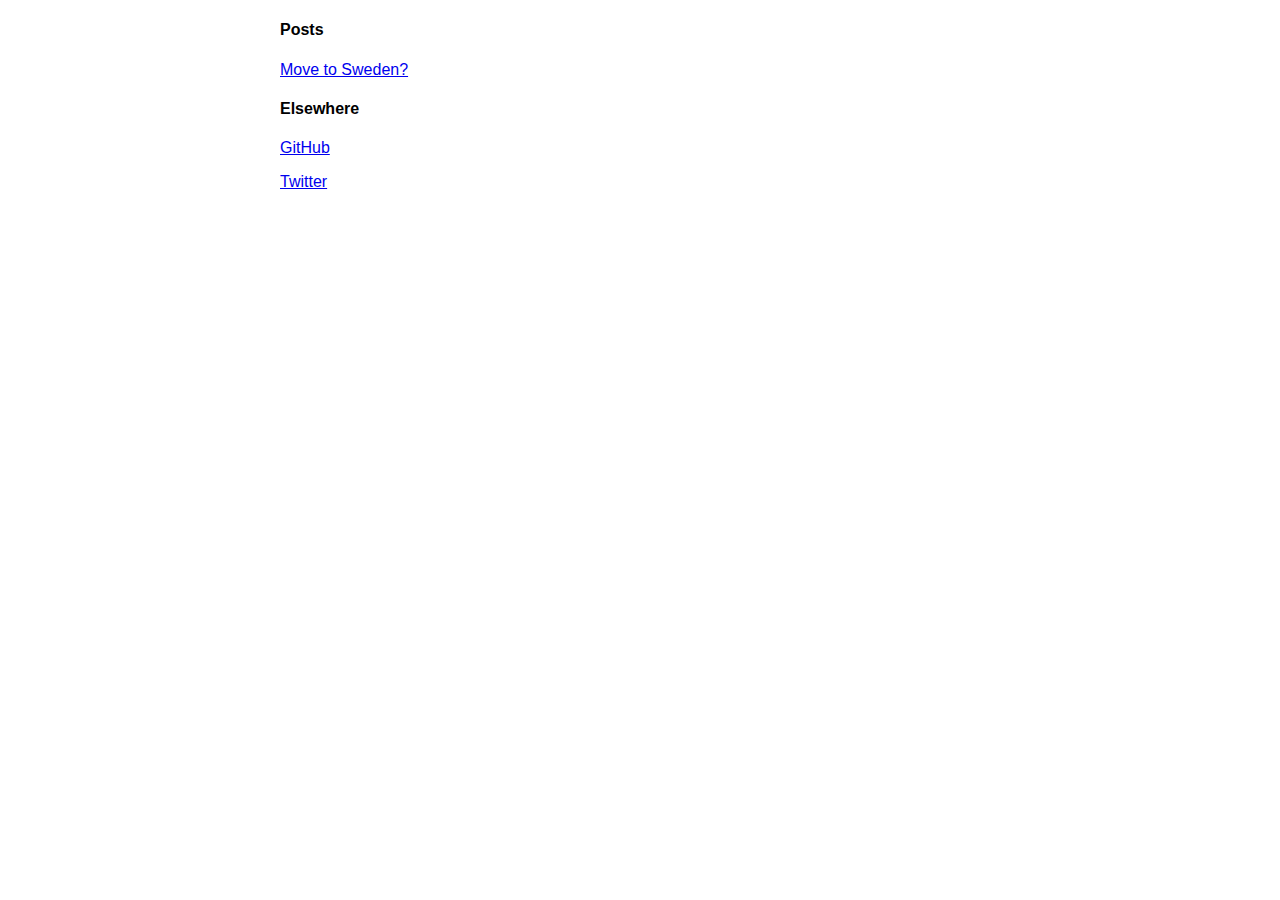
<file: index.html>
<!doctype html>
<html>
  <head>
    <meta charset="utf-8">
    <meta name="viewport" content="width=device-width">
    <meta name="theme-color" content="black" media="(prefers-color-scheme: dark)">
    <link href="/style.css" rel="stylesheet">
    <title>ansimita</title>
  </head>
  <body>
    <h4>Posts</h4>
    <p><a href="/posts/move-to-sweden.html">Move to Sweden?</a></p>
    <h4>Elsewhere</h4>
    <p><a target="_blank" href="https://github.com/ansimita">GitHub</a></p>
    <p><a target="_blank" href="https://twitter.com/ansimita">Twitter</a></p>
  </body>
</html>
</file>
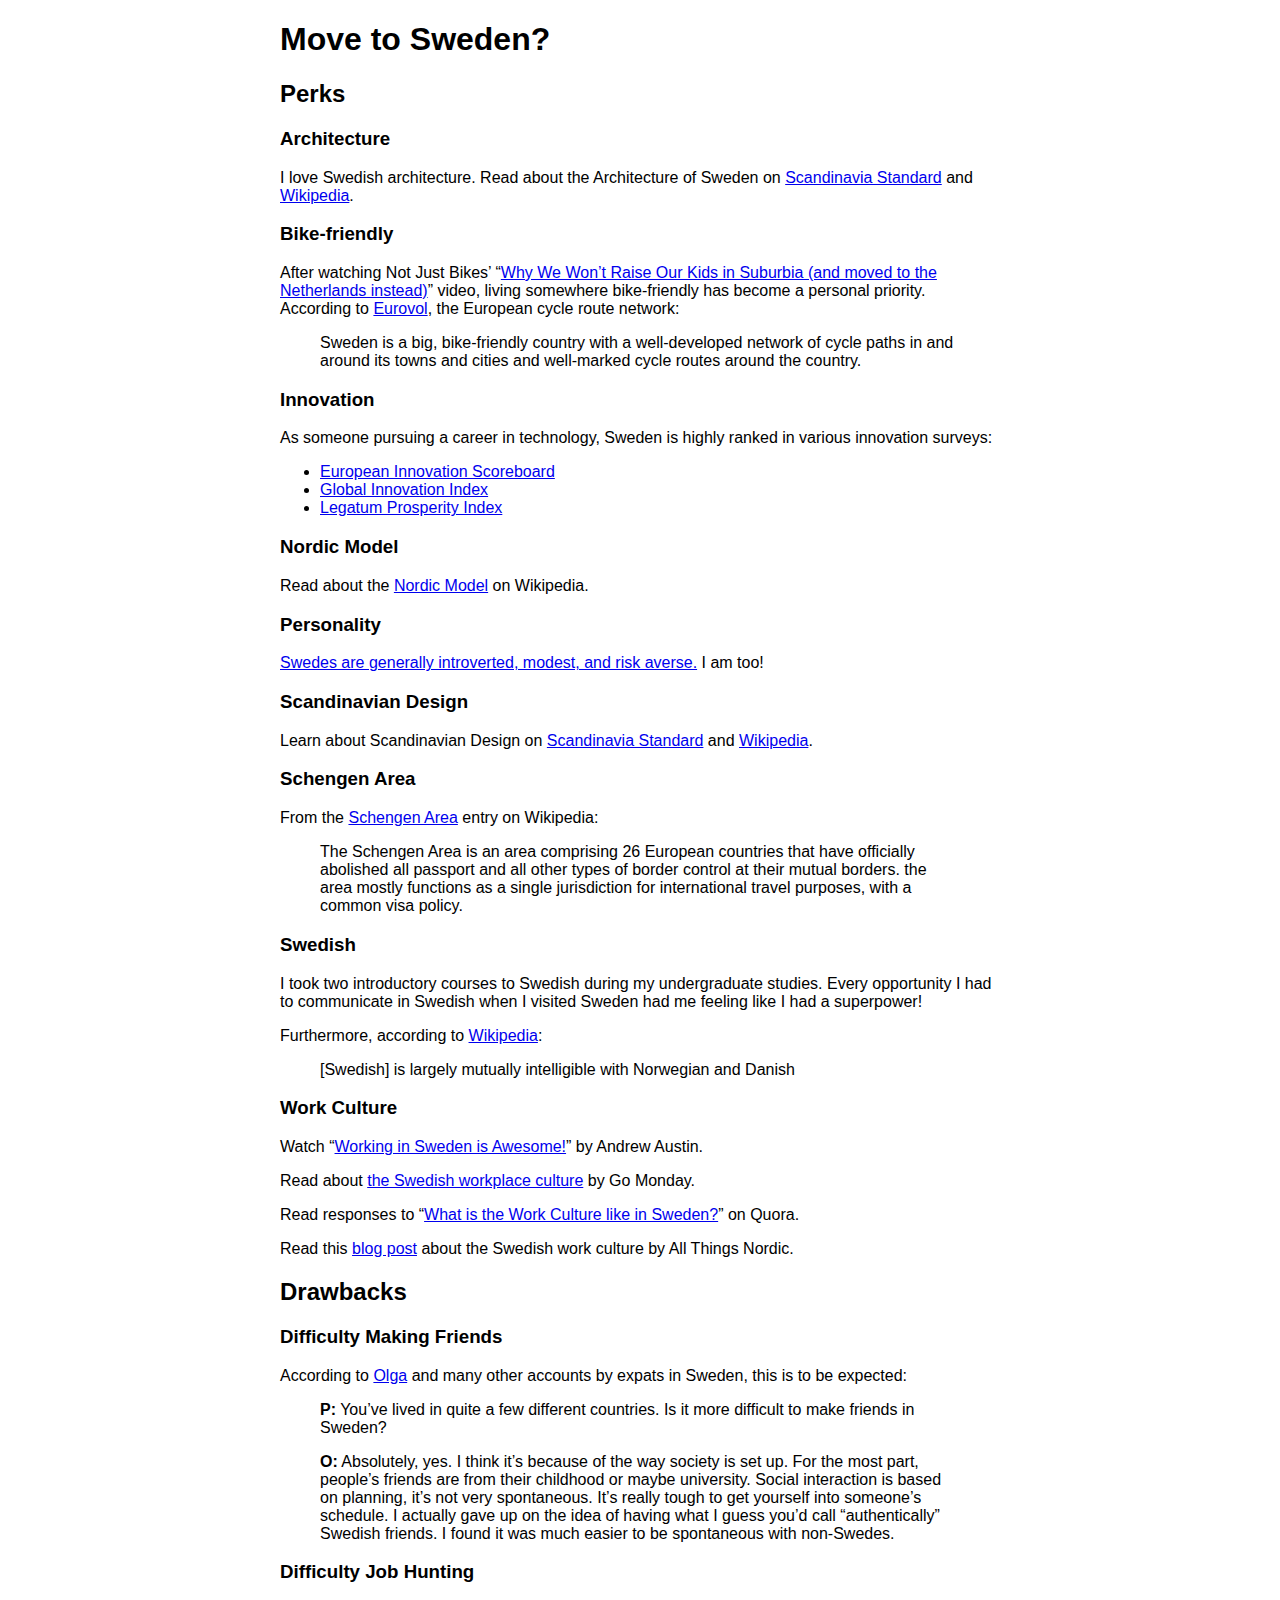
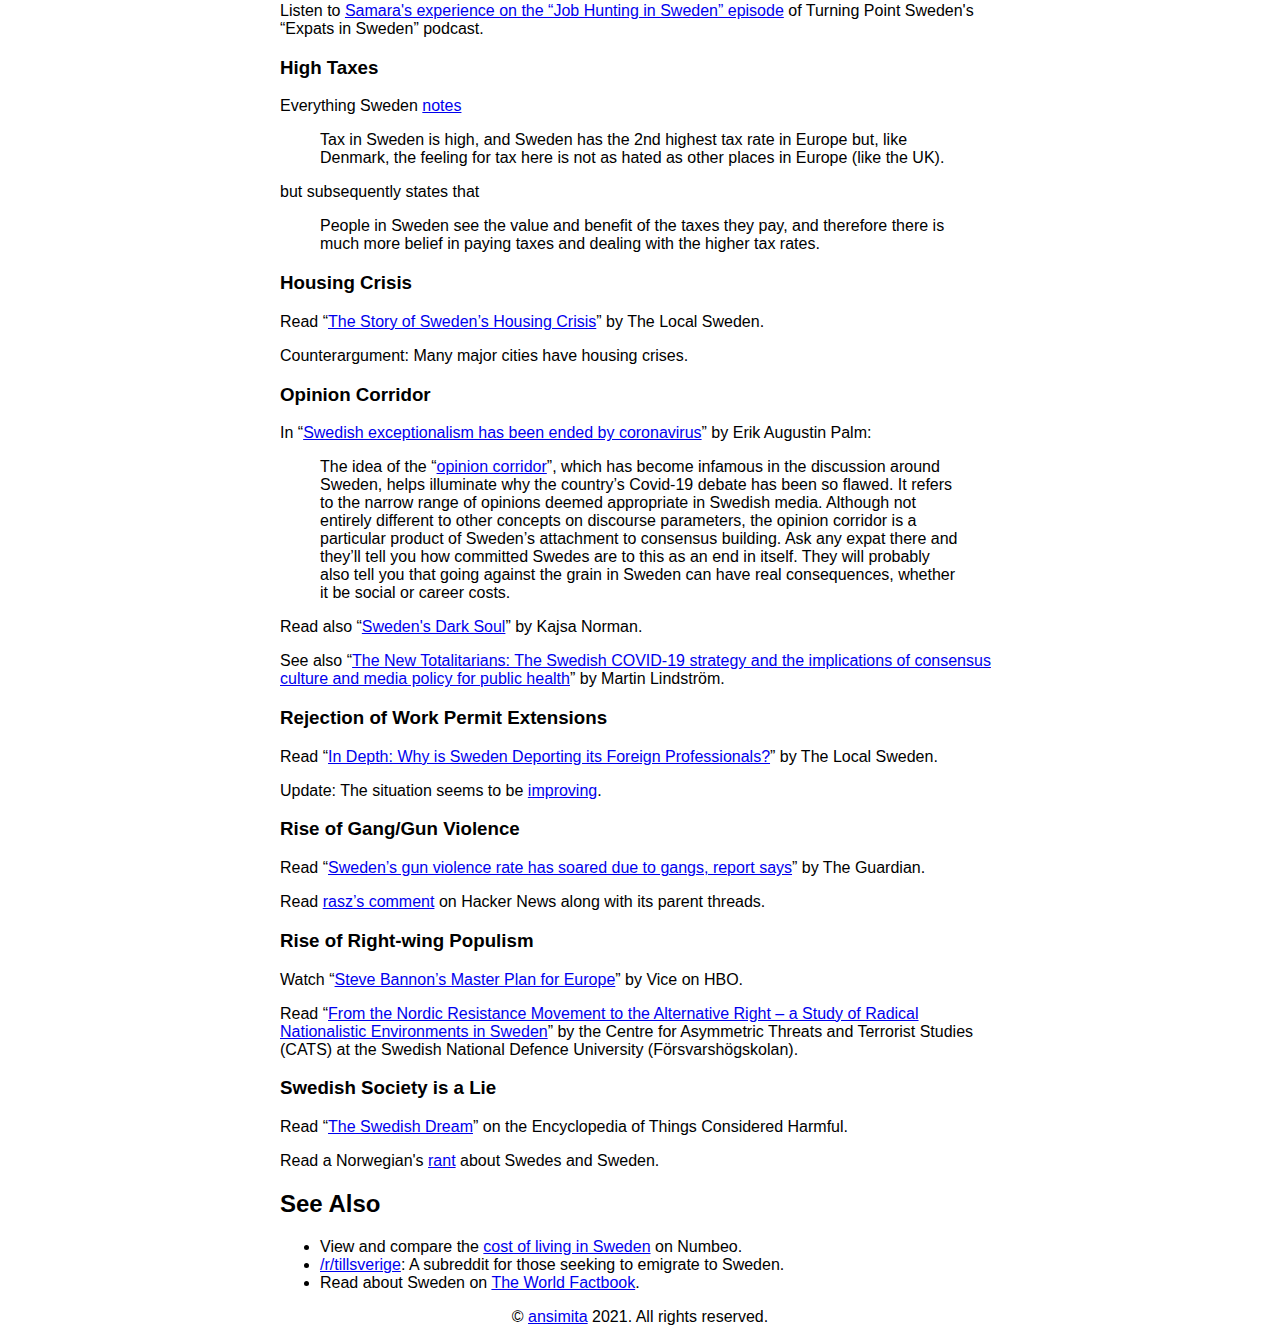
<file: posts/move-to-sweden.html>
<!doctype html>
<html>
  <head>
    <meta charset="utf-8">
    <meta name="viewport" content="width=device-width">
    <link href="/style.css" rel="stylesheet">
    <title>Move to Sweden? by ansimita</title>
  </head>
  <body>
    <h1>Move to Sweden?</h1>
    <h2>Perks</h2>
    <h3>Architecture</h3>
    <p>I love Swedish architecture. Read about the Architecture of Sweden on <a target="_blank" href="https://www.scandinaviastandard.com/a-brief-history-of-scandinavian-architecture/">Scandinavia Standard</a> and <a target="_blank" href="https://en.wikipedia.org/wiki/architecture_of_sweden">Wikipedia</a>.</p>
    <h3>Bike-friendly</h3>
    <p>After watching Not Just Bikes&rsquo; &ldquo;<a target="_blank" href="https://youtu.be/ul_xzyCDT98">Why We Won&rsquo;t Raise Our Kids in Suburbia (and moved to the Netherlands instead)</a>&rdquo; video, living somewhere bike-friendly has become a personal priority. According to <a target="_blank" href="https://en.eurovelo.com/sweden">Eurovol</a>, the European cycle route network:</p>
    <blockquote>
      <p>Sweden is a big, bike-friendly country with a well-developed network of cycle paths in and around its towns and cities and well-marked cycle routes around the country.</p>
    </blockquote>
    <h3>Innovation</h3>
    <p>As someone pursuing a career in technology, Sweden is highly ranked in various innovation surveys:</p>
    <ul>
      <li><a target="_blank" href="https://ec.europa.eu/growth/industry/innovation/facts-figures/scoreboards_en">European Innovation Scoreboard</a></li>
      <li><a target="_blank" href="https://www.globalinnovationindex.org/home">Global Innovation Index</a></li>
      <li><a target="_blank" href="https://www.prosperity.com/rankings">Legatum Prosperity Index</a></li>
    </ul>
    <h3>Nordic Model</h3>
    <p>Read about the <a target="_blank" href="https://en.wikipedia.org/wiki/nordic_model">Nordic Model</a> on Wikipedia.</p>
    <h3>Personality</h3>
    <p><a target="_blank" href="https://www.bbc.com/worklife/article/20170331-how-do-younetworkin-anation-of-introverts">Swedes are generally introverted, modest, and risk averse.</a> I am too!</p>
    <h3>Scandinavian Design</h3>
    <p>Learn about Scandinavian Design on <a target="_blank" href="https://www.scandinaviastandard.com/what-is-scandinavian-design/">Scandinavia Standard</a> and <a target="_blank" href="https://en.wikipedia.org/wiki/scandinavian_design">Wikipedia</a>.</p>
    <h3>Schengen Area</h3>
    <p>From the <a target="_blank" href="https://en.wikipedia.org/wiki/schengen_area">Schengen Area</a> entry on Wikipedia:</p>
    <blockquote>
      <p>The Schengen Area is an area comprising 26 European countries that have officially abolished all passport and all other types of border control at their mutual borders. the area mostly functions as a single jurisdiction for international travel purposes, with a common visa policy.</p>
    </blockquote>
    <h3>Swedish</h3>
    <p>I took two introductory courses to Swedish during my undergraduate studies. Every opportunity I had to communicate in Swedish when I visited Sweden had me feeling like I had a superpower!</p>
    <p>Furthermore, according to <a target="_blank" href="https://en.wikipedia.org/wiki/Swedish_language">Wikipedia</a>:</p>
    <blockquote>
      <p>[Swedish] is largely mutually intelligible with Norwegian and Danish</p>
    </blockquote>
    <h3>Work Culture</h3>
    <p>Watch &ldquo;<a target="_blank" href="https://youtu.be/IlrNb0tjrRs">Working in Sweden is Awesome!</a>&rdquo; by Andrew Austin.</p>
    <p>Read about <a target="_blank" href="https://gomonday.se/en/discovery/work-in-sweden-the-culture-and-the-workplace">the Swedish workplace culture</a> by Go Monday.</p>
    <p>Read responses to &ldquo;<a target="_blank" href="https://www.quora.com/what-is-the-work-culture-like-in-sweden">What is the Work Culture like in Sweden?</a>&rdquo; on Quora.</p>
    <p>Read this <a target="_blank" href="https://allthingsnordic.eu/sweden-work-culture-free-to-go-or-return/">blog post</a> about the Swedish work culture by All Things Nordic.</p>
    <h2>Drawbacks</h2>
    <h3>Difficulty Making Friends</h3>
    <p>According to <a target="_blank" href="https://panion.com/blog/disconnect-why-its-so-hard-make-friends-sweden-expat">Olga</a> and many other accounts by expats in Sweden, this is to be expected:</p>
    <blockquote>
      <p><strong>P:</strong> You’ve lived in quite a few different countries. Is it more difficult to make friends in Sweden?</p>
      <p><strong>O:</strong> Absolutely, yes. I think it’s because of the way society is set up. For the most part, people’s friends are from their childhood or maybe university. Social interaction is based on planning, it’s not very spontaneous. It’s really tough to get yourself into someone’s schedule. I actually gave up on the idea of having what I guess you’d call “authentically” Swedish friends. I found it was much easier to be spontaneous with non-Swedes.</p>
    </blockquote>
    <h3>Difficulty Job Hunting</h3>
    <p>Listen to <a target="_blank" href="https://podcasts.apple.com/us/podcast/job-hunting-in-sweden/id1542457785?i=1000526354755">Samara's experience on the &ldquo;Job Hunting in Sweden&rdquo; episode</a> of Turning Point Sweden's &ldquo;Expats in Sweden&rdquo; podcast.</p>
    <h3>High Taxes</h3>
    <p>Everything Sweden <a target="_blank" href="https://everythingsweden.com/tax-in-sweden/">notes</a></p>
    <blockquote>
      <p>Tax in Sweden is high, and Sweden has the 2nd highest tax rate in Europe but, like Denmark, the feeling for tax here is not as hated as other places in Europe (like the UK).</p>
    </blockquote>
    <p>but subsequently states that</p>
    <blockquote>
      <p>People in Sweden see the value and benefit of the taxes they pay, and therefore there is much more belief in paying taxes and dealing with the higher tax rates.</p>
    </blockquote>
    <h3>Housing Crisis</h3>
    <p>Read &ldquo;<a target="_blank" href="https://www.thelocal.se/20170828/the-story-of-swedens-housing-crisis">The Story of Sweden&rsquo;s Housing Crisis</a>&rdquo; by The Local Sweden.</p>
    <p>Counterargument: Many major cities have housing crises.</p>
    <h3>Opinion Corridor</h3>
    <p>In &ldquo;<a target="_blank" href="https://www.theguardian.com/commentisfree/2020/jun/26/swedish-exceptionalism-coronavirus-covid19-death-toll">Swedish exceptionalism has been ended by coronavirus</a>&rdquo; by Erik Augustin Palm:</p>
    <blockquote>
      <p>The idea of the &ldquo;<a target="_blank" href="https://en.wikipedia.org/wiki/opinion_corridor">opinion corridor</a>&rdquo;, which has become infamous in the discussion around Sweden, helps illuminate why the country&rsquo;s Covid-19 debate has been so flawed. It refers to the narrow range of opinions deemed appropriate in Swedish media. Although not entirely different to other concepts on discourse parameters, the opinion corridor is a particular product of Sweden&rsquo;s attachment to consensus building. Ask any expat there and they&rsquo;ll tell you how committed Swedes are to this as an end in itself. They will probably also tell you that going against the grain in Sweden can have real consequences, whether it be social or career costs.</p>
    </blockquote>
    <p>Read also &ldquo;<a target="_blank" href="https://www.hurstpublishers.com/book/swedens-dark-soul/">Sweden's Dark Soul</a>&rdquo; by Kajsa Norman.</p>
    <p>See also &ldquo;<a target="_blank" href="https://www.sciencedirect.com/science/article/pii/S235282732100063X">The New Totalitarians: The Swedish COVID-19 strategy and the implications of consensus culture and media policy for public health</a>&rdquo; by Martin Lindström.</p>
    <h3>Rejection of Work Permit Extensions</h3>
    <p>Read &ldquo;<a target="_blank" href="https://www.thelocal.se/20171114/why-is-sweden-deporting-its-foreign-professionals">In Depth: Why is Sweden Deporting its Foreign Professionals?</a>&rdquo; by The Local Sweden.</p>
    <p>Update: The situation seems to be <a target="_blank" href="https://www.thelocal.se/20210202/explained-swedens-new-work-permit-proposals-and-what-they-mean-for-you">improving</a>.</p>
    <h3>Rise of Gang/Gun Violence</h3>
    <p>Read &ldquo;<a target="_blank" href="https://www.theguardian.com/world/2021/may/26/fatal-shootings-have-risen-in-sweden-despite-fall-across-europe-report-finds">Sweden’s gun violence rate has soared due to gangs, report says</a>&rdquo; by The Guardian.</p>
    <p>Read <a target="_blank" href="https://news.ycombinator.com/item?id=25384475">rasz&rsquo;s comment</a> on Hacker News along with its parent threads.</p>
    <h3>Rise of Right-wing Populism</h3>
    <p>Watch &ldquo;<a target="_blank" href="https://www.youtube.com/watch?v=8l8jv_l2fyi">Steve Bannon&rsquo;s Master Plan for Europe</a>&rdquo; by Vice on HBO.</p>
    <p>Read &ldquo;<a target="_blank" href="https://www.fhs.se/en/swedish-defence-university/news/2020-08-31-new-study-on-the-radical-nationalist-environment-in-sweden.html">From the Nordic Resistance Movement to the Alternative Right – a Study of Radical Nationalistic Environments in Sweden</a>&rdquo; by the Centre for Asymmetric Threats and Terrorist Studies (CATS) at the Swedish National Defence University (Försvarshögskolan).</p>
    <h3>Swedish Society is a Lie</h3>
    <p>Read &ldquo;<a target="_blank" href="http://harmful.cat-v.org/society/sweden">The Swedish Dream</a>&rdquo; on the Encyclopedia of Things Considered Harmful.</p>
    <p>Read a Norwegian's <a target="_blank" href="https://twitter.com/elisabethis/status/1398546229806649344">rant</a> about Swedes and Sweden.</p>
    <h2>See Also</h2>
    <ul>
      <li>View and compare the <a target="_blank" href="https://www.numbeo.com/cost-of-living/country_result.jsp?country=Sweden">cost of living in Sweden</a> on Numbeo.</li>
      <li><a target="_blank" href="https://reddit.com/r/tillsverige/top/?t=all">/r/tillsverige</a>: A subreddit for those seeking to emigrate to Sweden.</li>
      <li>Read about Sweden on <a target="_blank" href="https://www.cia.gov/the-world-factbook/countries/sweden/">The World Factbook</a>.</li>
    </ul>
    <footer>
      <p>© <a href="/">ansimita</a> 2021. All rights reserved.</p>
    </footer>
  </body>
</html>
</file>
<file: style.css>
@import url('https://rsms.me/inter/inter.css');

body {
  font-family: 'Inter', sans-serif;
  max-width: 45rem;
  margin-left: auto;
  margin-right: auto;
  padding-left: 1rem;
  padding-right: 1rem;
}

footer {
  text-align: center;
}

@media (prefers-color-scheme: dark) {
  a {
    color: lightpink;
  }

  body {
    background-color: black;
    color: white;
  }
}

@supports (font-variation-settings: normal) {
  html {
    font-family: 'Inter var', sans-serif;
  }
}
</file>
